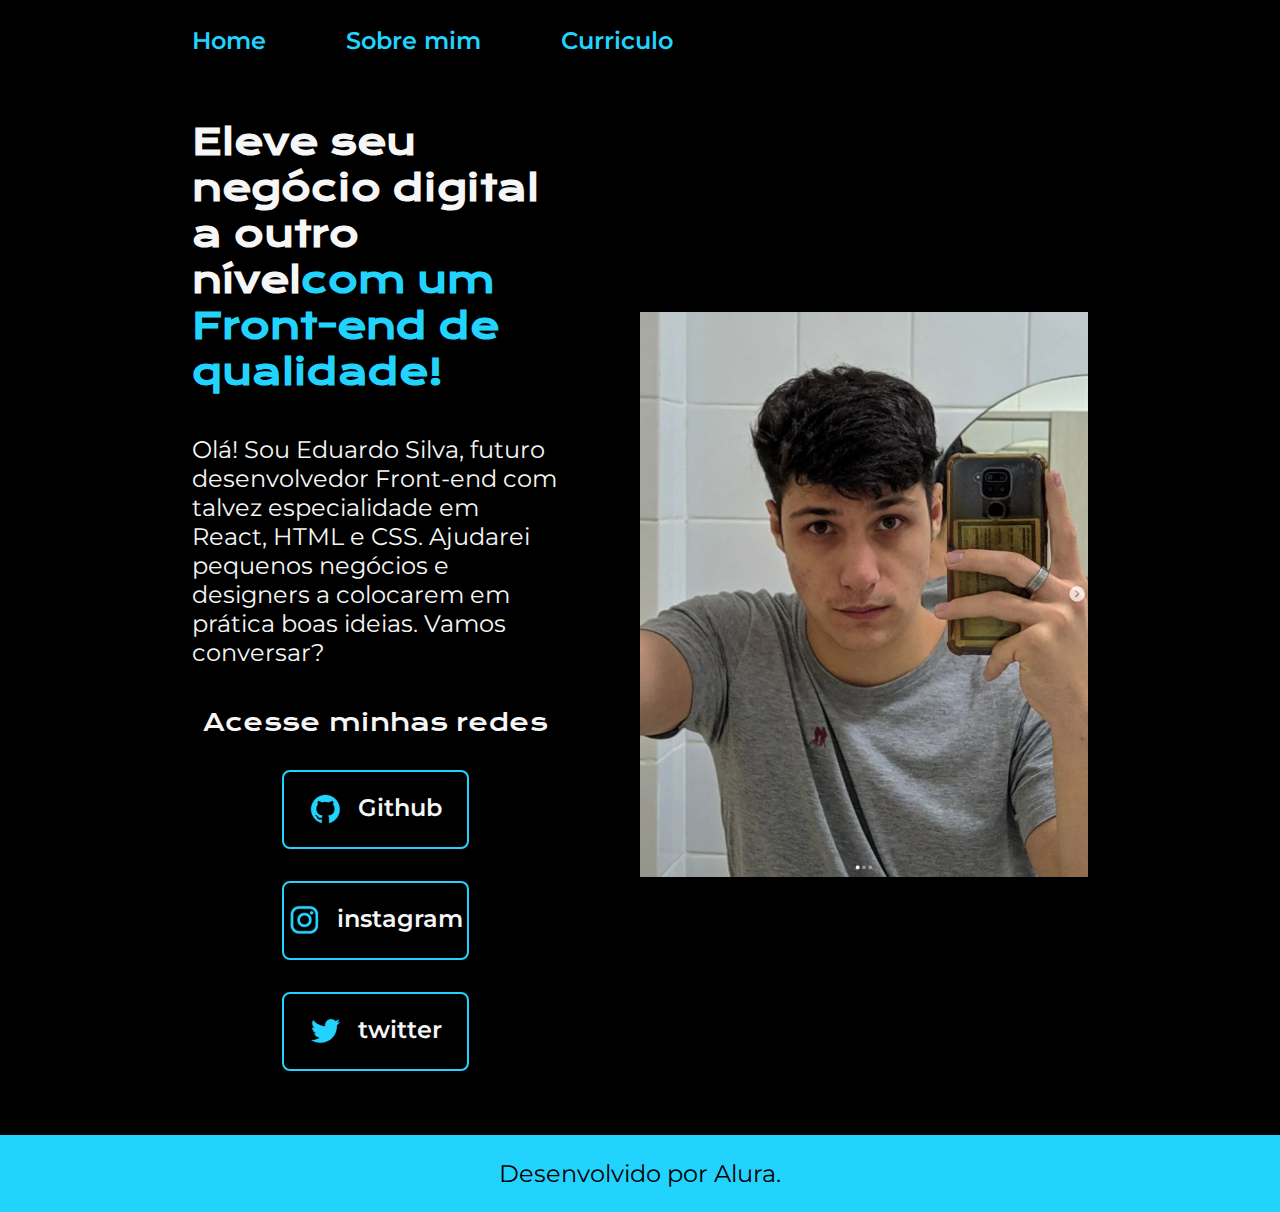
<file: index.html>
<!DOCTYPE html>
<html lang="pt-br">

<head>
    <meta charset="UTF-8">
    <meta http-equiv="X-UA-Compatible" content="IE=edge">
    <meta name="viewport" content="width=device-width, initial-scale=1.0">
    <title>Portifolio</title>
    <link rel="stylesheet" href="./styles/style.css">
</head>

<body>
    <header class="cabecalho">
        <nav class="cabecalho__menu">
            <a class="cabecalho__menu__link" href="index.html">Home</a>
            <a class="cabecalho__menu__link" href="about.html">Sobre mim</a>
            <a class="cabecalho__menu__link" href="curriculo.html">Curriculo</a>
        </nav>
    </header>
    <main class="apresentacao">
        <section class="apresentacao__conteudo">
            <h1 class="apresentacao__conteudo__titulo">Eleve seu negócio digital a outro nível<strong 
            class="titulo-destaque">com um Front-end de qualidade!
            </strong></h1>
            <p class="apresentacao__conteudo__texto">Olá! Sou Eduardo Silva, futuro desenvolvedor
            Front-end com talvez especialidade em React, HTML e
            CSS. Ajudarei pequenos negócios e designers a
            colocarem em prática boas ideias. Vamos
            conversar?</p>
            <div class="apresentacao__links">
                <h2 class="apresentacao__links__subtitulo">Acesse minhas redes</h2>
                <a class="apresentacao__links__navegacao" href="https://github.com/EduHTSilva">
                    <img src="./assets/github.png">
                    Github
                </a>
                <a class="apresentacao__links__navegacao" href="https://instagram.com/eduardohenri20">
                    <img src="./assets/instagram.png">
                    instagram
                </a>
                <a class="apresentacao__links__navegacao" href="https://twitter.com/pillenkopf">
                    <img src="./assets/twitter.png">
                    twitter
                </a>
            </div>
        </section>
        <img class="apresentacao__imagem" src="./assets/Dudu.png" alt="Foto da Eduardo Silva">
    </main>
    <footer class="rodape">
        <p>Desenvolvido por Alura.</p>
    </footer>
</body>

</html>
</file>
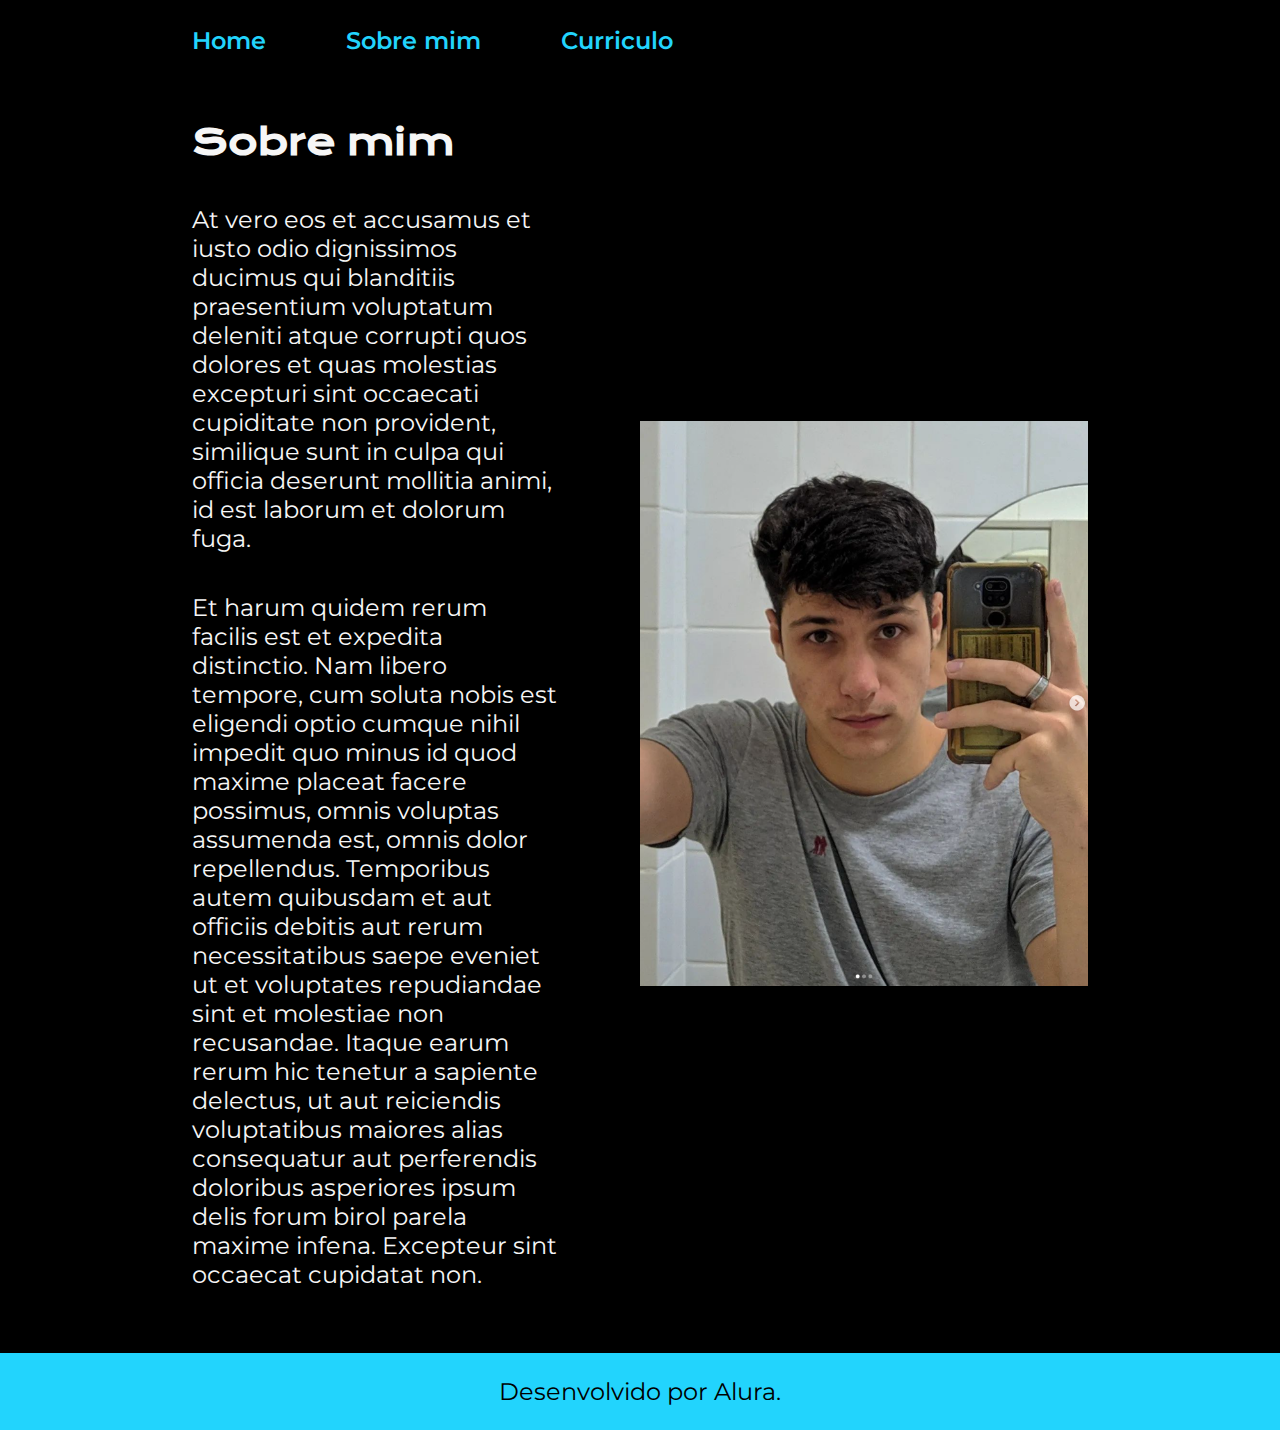
<file: about.html>
<!DOCTYPE html>
<html lang="pt-br">

<head>
    <meta charset="UTF-8">
    <meta http-equiv="X-UA-Compatible" content="IE=edge">
    <meta name="viewport" content="width=device-width, initial-scale=1.0">
    <title>Sobre mim</title>
    <link rel="stylesheet" href="./styles/style.css">
</head>

<body>
    <header class="cabecalho">
        <nav class="cabecalho__menu">
            <a class="cabecalho__menu__link" href="index.html">Home</a>
            <a class="cabecalho__menu__link" href="about.html">Sobre mim</a>
            <a class="cabecalho__menu__link" href="curriculo.html">Curriculo</a>
        </nav>
    </header>

    <main class="apresentacao">
        <section class="apresentacao__conteudo">
            <h1 class="apresentacao__conteudo__titulo">Sobre mim</h1>
            <p class="apresentacao__conteudo__texto">At vero eos et accusamus et iusto odio dignissimos ducimus qui blanditiis praesentium voluptatum deleniti
                atque corrupti quos dolores et quas molestias excepturi sint occaecati cupiditate non provident,
                similique sunt in culpa qui officia deserunt mollitia animi, id est laborum et dolorum fuga.
            </p>
            <p class="apresentacao__conteudo__texto">
                Et harum quidem rerum facilis est et expedita distinctio. Nam libero tempore, cum soluta nobis est
                eligendi optio cumque nihil impedit quo minus id quod maxime placeat facere possimus, omnis voluptas
                assumenda est, omnis dolor repellendus. Temporibus autem quibusdam et aut officiis debitis aut rerum
                necessitatibus saepe eveniet ut et voluptates repudiandae sint et molestiae non recusandae. Itaque earum
                rerum hic tenetur a sapiente delectus, ut aut reiciendis voluptatibus maiores alias consequatur aut
                perferendis doloribus asperiores ipsum delis forum birol parela maxime infena. Excepteur sint occaecat
                cupidatat non.</p>
        </section>
        <img class="apresentacao__imagem" src="./assets/Dudu.png" alt="Foto do Eduardo Silva">
    </main>

    <footer class="rodape">
        <p>Desenvolvido por Alura.</p>
    </footer>
</body>

</html>
</file>
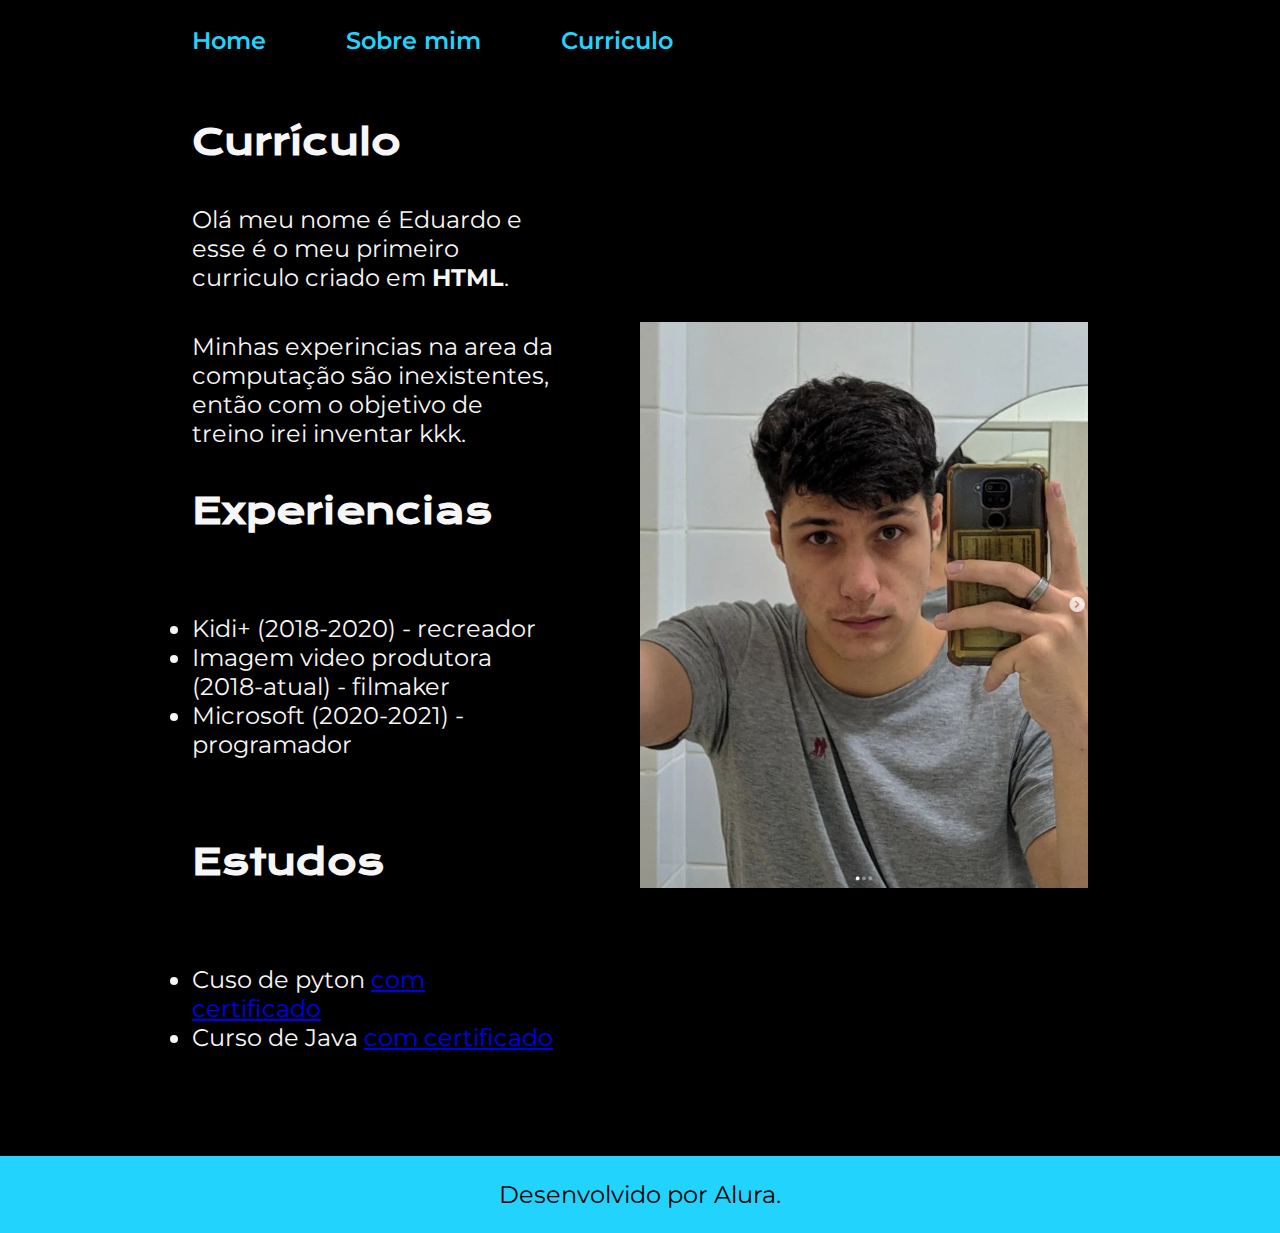
<file: curriculo.html>
<!DOCTYPE html>
<html lang="pt-br">
<head>
    <meta charset="UTF-8">
    <meta name="viewport" content="width=device-width, initial-scale=1.0">
    <title>Curriculo</title>
    <link rel="stylesheet" href="./styles/style.css">
</head>
<body>
    <header class="cabecalho">
        <nav class="cabecalho__menu">
            <a class="cabecalho__menu__link" href="index.html">Home</a>
            <a class="cabecalho__menu__link" href="about.html">Sobre mim</a>
            <a class="cabecalho__menu__link" href="curriculo.html">Curriculo</a>
        </nav>
    </header>
    <main class="apresentacao">
        <section class="apresentacao__conteudo">
            <h1 class="apresentacao__conteudo__titulo">Currículo</h1>
            <p class="apresentacao__conteudo__texto" >Olá meu nome é Eduardo e esse é o meu primeiro curriculo criado em <strong class="Destaque-titulo">HTML</strong>.</p>
            <p class="apresentacao__conteudo__texto">Minhas experincias na area da computação são inexistentes, então com o objetivo de treino irei inventar kkk.</p>
            <h2 class="apresentacao__conteudo__titulo">Experiencias</h2>
            <p class="apresentacao__conteudo__texto">
                <ul class="apresentacao__conteudo__texto">
                    <li>Kidi+ (2018-2020) - recreador</li>
                    <li>Imagem video produtora (2018-atual) - filmaker</li>
                    <li>Microsoft (2020-2021) - programador</li>
                </ul>
            </p>
            <h2 class="apresentacao__conteudo__titulo">Estudos</h2>
            <p class="apresentacao__conteudo__texto">
                <ul class="apresentacao__conteudo__texto">
                    <li>Cuso de pyton <a href="linkdocertificado" class="apresentacao__conteudo__texto__curriculo">com certificado </a></li>
                    <li>Curso de Java <a href="linkdocertificado" class="apresentacao__conteudo__texto__curriculo">com certificado</a></li>
                </ul>
            </p>
        </section>
        <img class="apresentacao__imagem" src="./assets/Dudu.png" alt="Eduardo Silva">
    </main>
    <footer class="rodape">
        <p>Desenvolvido por Alura.</p>
    </footer>
</body>
</html>
</file>
<file: styles/style.css>
@import url('https://fonts.googleapis.com/css2?family=Krona+One&family=Montserrat:wght@400;600&display=swap');

:root {
    --cor-primaria: #000000;
    --cor-secundaria: #F6F6F6;
    --cor-terciaria: #22D4FD;
    --cor-hover: #272727;

    --fonte-primaria: 'Krona One', sans-serif;
    --fonte-secundaria: 'Montserrat', sans-serif;
}
*{
    margin: 0;
    padding: 0;
}

body{
    box-sizing: border-box;
    background-color: var(--cor-primaria);
    color: var(--cor-secundaria);
}
.cabecalho{
    padding: 2% 0% 0% 15%;
}
.cabecalho__menu{
    display: flex;
    gap: 80px;
}
.cabecalho__menu__link{
    font-family: var(--fonte-secundaria);
    font-size: 1.5rem;
    font-weight: 600;
    color: var(--cor-terciaria);
    text-decoration: none;
}
.apresentacao{
    padding: 5% 15%;
    display: flex;
    align-items: center;
    justify-content: space-between;
    gap: 82px;
}
.apresentacao__conteudo{
    width: 50%;
    display: flex;
    flex-direction: column;
    gap: 40px;
}

.apresentacao__conteudo__titulo{
    font-size: 2.25rem;
    font-family: var(--fonte-primaria);
}
.titulo-destaque{
    color: var(--cor-terciaria);
}
.apresentacao__conteudo__texto{
    font-size: 1.5rem;
    font-family: var(--fonte-secundaria);
}

.apresentacao__links{
    display: flex;
    flex-direction: column;
    justify-content: space-between;
    align-items: center;
    gap: 32px;
}
.apresentacao__links__subtitulo{
    font-family: var(--fonte-primaria);
    font-weight: 400;
    font-size: 1.5rem;
}
.apresentacao__links__navegacao{
    display: flex;
    justify-content: center;
    gap: 16px;
    border: 2px solid var(--cor-terciaria);
    width: 50%;
    text-align: center;
    border-radius: 8px;
    font-size: 1.5rem;
    font-weight: 600;
    padding: 21.5px 0;
    text-decoration: none;
    color: var(--cor-secundaria);
    font-family: var(--fonte-secundaria);
}
.apresentacao__links__link:hover{
    background-color: var(--cor-hover);
}
.apresentacao__imagem{
    width: 50%;
}
.rodape{
    color: var(--cor-primaria);
    background-color: var(--cor-terciaria);
    padding: 24px;
    text-align: center;
    font-family: var(--fonte-secundaria);
    font-size: 1.5rem;
    font-weight: 400;
}

@media (max-width: 1200px) {
    .cabecalho{
         padding: auto;
         margin: auto;
    }
    .cabecalho__menu{
        justify-content: center;
    }
    .apresentacao{
        flex-direction: column-reverse;
        padding: auto;
    }
    .apresentacao__conteudo{
        width: auto;
    }
    
}
</file>
